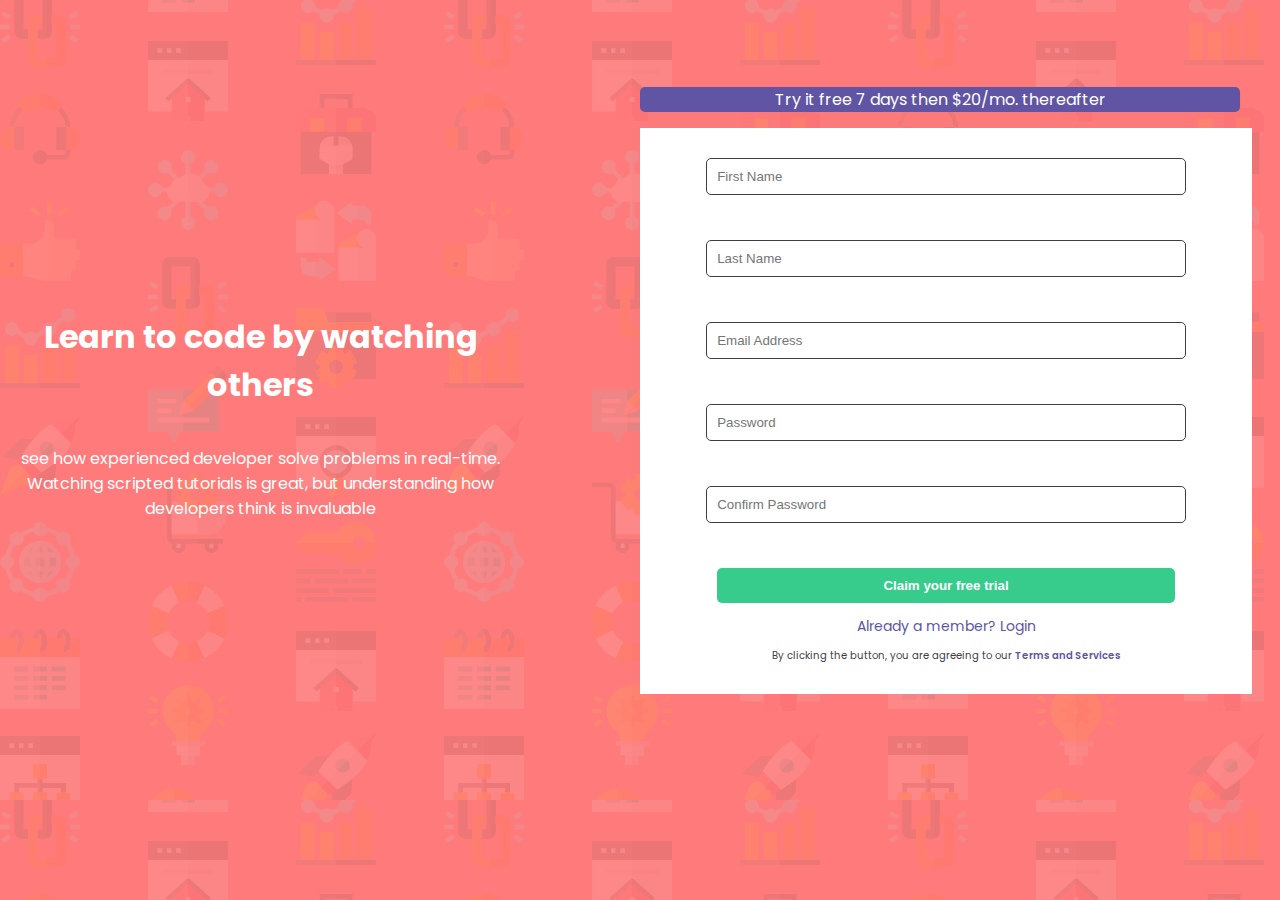
<file: index.html>
<!DOCTYPE html>
<html lang="en">
<head>
    <meta charset="UTF-8">
    <meta name="viewport" content="width=device-width, initial-scale=1.0">
    <title>mini project</title>
    <link rel="preconnect" href="https://fonts.googleapis.com">
<link rel="preconnect" href="https://fonts.gstatic.com" crossorigin>
<link href="https://fonts.googleapis.com/css2?family=Cedarville+Cursive&family=Poppins:ital,wght@0,100;0,200;0,300;0,400;0,500;0,600;0,700;0,800;0,900;1,100;1,200;1,300;1,400;1,500;1,600;1,700;1,800;1,900&display=swap" rel="stylesheet">
    <link rel="stylesheet" href="style.css">
</head>
<body>
    <div class="container">
        <div class="left">
            <h1>Learn to code by watching others</h1>
            <p>see how experienced developer solve problems in real-time. Watching scripted tutorials is great, but understanding how developers think is invaluable </p>
        </div>
        <div class="right">
            <div class="form-container">
                <div class="form-header">
                    <p>Try it free 7 days then $20/mo. thereafter</p>
                </div>
                <form id="form-signup" action="#">
                    <input class="signup" id="firstName"type="text" placeholder="First Name" >
                    <input class="signup" id="lastName"type="text" placeholder="Last Name" >
                    <input class="signup" id="emailAddress"type="email" placeholder="Email Address" >
                    <input class="signup" type="password" id="pass" placeholder="Password" >
                    <input class="signup" type="password" id="confpass" placeholder="Confirm Password" >
                    <button type="submit">Claim your free trial</button>
                    <a href="login.html">Already a member? Login</a>
                    <p>By clicking the button, you are agreeing to our <span>Terms and Services</span></p>
                </form>
                
            </div>
        </div>
    </div>
    <script src="javascript.js"></script>
</body>
</html>
</file>
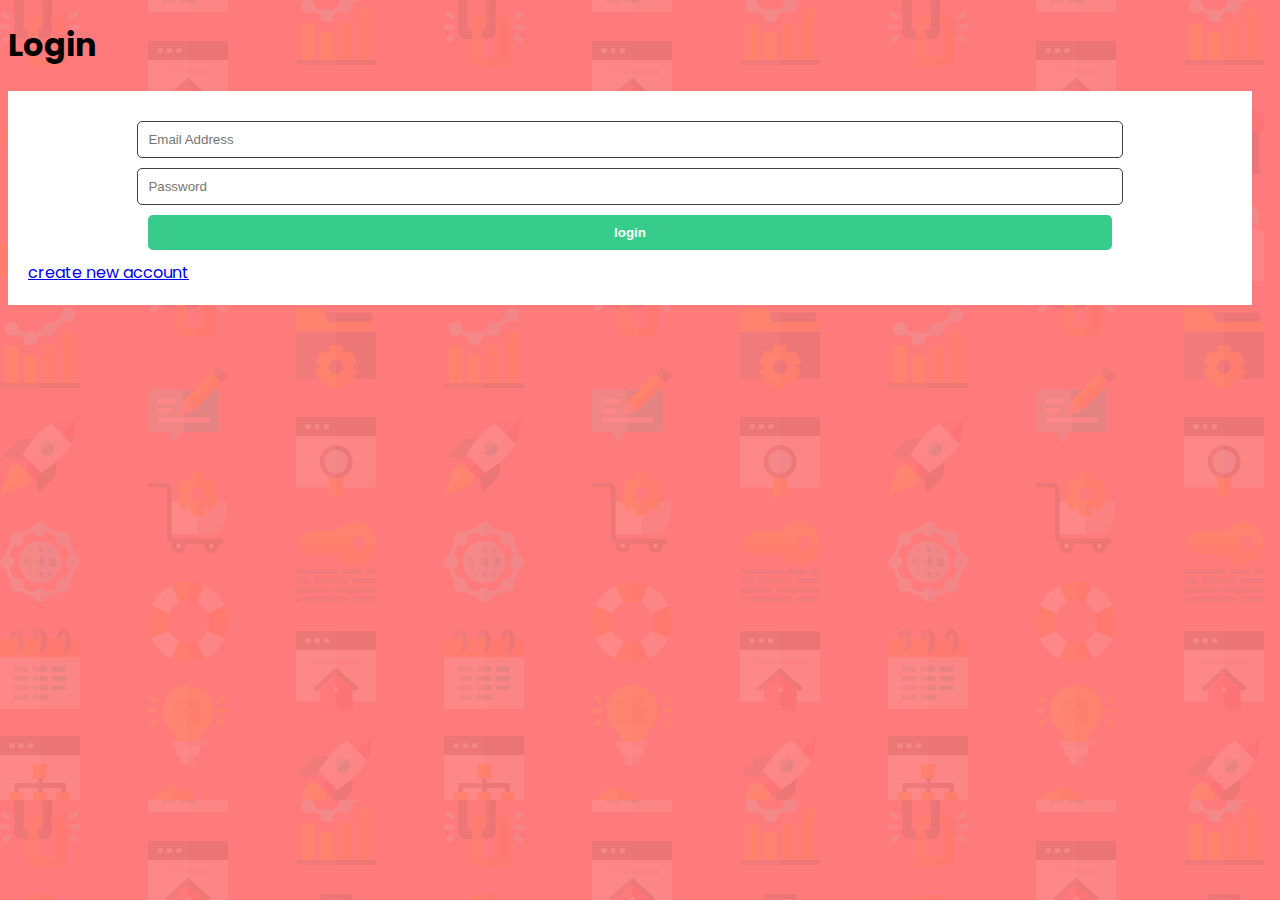
<file: login.html>
<!DOCTYPE html>
<html lang="en">
<head>
    <meta charset="UTF-8">
    <meta name="viewport" content="width=device-width, initial-scale=1.0">
    <title>Document</title>
    <link rel="preconnect" href="https://fonts.googleapis.com">
<link rel="preconnect" href="https://fonts.gstatic.com" crossorigin>
<link href="https://fonts.googleapis.com/css2?family=Cedarville+Cursive&family=Poppins:ital,wght@0,100;0,200;0,300;0,400;0,500;0,600;0,700;0,800;0,900;1,100;1,200;1,300;1,400;1,500;1,600;1,700;1,800;1,900&display=swap" rel="stylesheet">
    <link rel="stylesheet" href="style.css">
</head>
<body>
     <div class= "form-container">
                <h1>Login</h1>

                <form id="form-login" action="#">
                    <input class="login"  id="emailLogin" type="email" placeholder="Email Address" >
                    <input class="login" type="password" id="passLogin" placeholder="Password" >
                    <button type="submit">login</button>
                    <a href="index.html">create new account</a>
                </form>
            </div>
            <script src="javascript.js"></script>
</body>
</html>
</file>
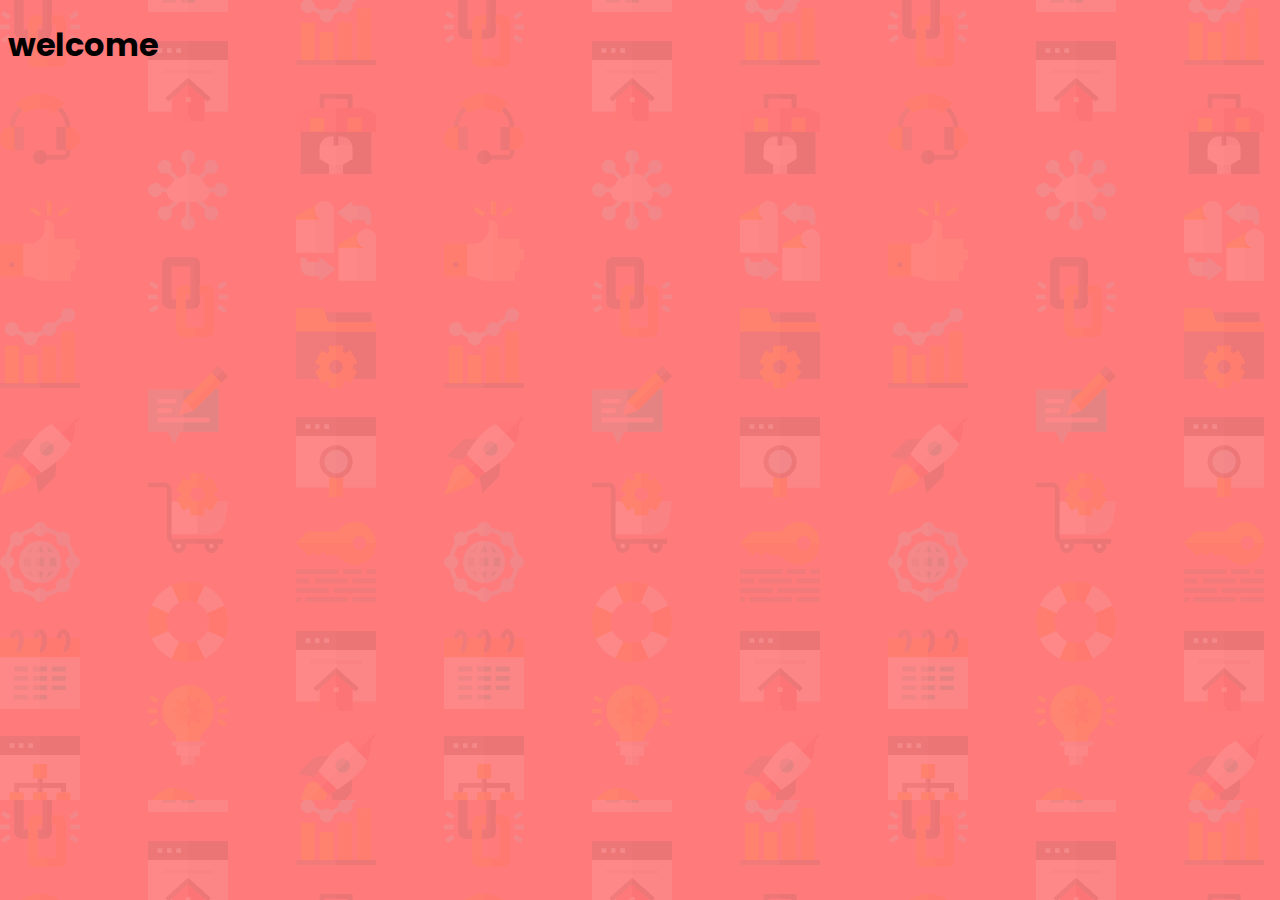
<file: welcome.html>
<!DOCTYPE html>
<html lang="en">
<head>
    <meta charset="UTF-8">
    <meta name="viewport" content="width=device-width, initial-scale=1.0">
    <title>welcome</title>
    <link rel="preconnect" href="https://fonts.googleapis.com">
<link rel="preconnect" href="https://fonts.gstatic.com" crossorigin>
<link href="https://fonts.googleapis.com/css2?family=Cedarville+Cursive&family=Poppins:ital,wght@0,100;0,200;0,300;0,400;0,500;0,600;0,700;0,800;0,900;1,100;1,200;1,300;1,400;1,500;1,600;1,700;1,800;1,900&display=swap" rel="stylesheet">
    <link rel="stylesheet" href="style.css">
</head>
<body>
    <h1>welcome</h1>
</body>
</html>
</file>
<file: style.css>
body{
    
Font-size: 16px;
font-family: Poppins;
font-Weight: 400, 500, 600, 700;
background-color: hsl(0, 100%, 74%) ;
background-image: url(photo/bg-intro-desktop.png);
}
.container{
    
    display: flex;
    justify-content: space-between;
    align-items: center;
    
    color: #ffffff;


}
.left{
    text-align: center;
    
    display:inline-flex;
    flex-flow: column wrap;
    width:40%;
}
.right{
    display:inline-flex;
    flex-flow: column wrap;
    text-align: center;
    margin-top: 5%;
    margin-bottom: 10%;
    width:50%;
}
form{
    background-color: #ffffff;
    color:hsl(249, 10%, 26%) ;
    margin-right: 20px;
    padding: 20px ;
}
form input ,form button{
    display: block;
    width: 80%;
    margin: 10px auto;
    padding: 10px;
    border-radius: 5px;
    border: none;
    -webkit-border-radius: 5px;
    -moz-border-radius: 5px;
    -ms-border-radius: 5px;
    -o-border-radius: 5px;
}

form button{
    background-color: hsl(154, 59%, 51%);
    color: #ffffff;
    font-weight: 600;
}
form input{
    border: hsl(249, 10%, 26%)  1px solid;
}
form p{
    font-size: 10px;
    
}
form p span{
    color: hsl(248, 32%, 49%);
    font-weight: 600;
}
.form-header{
    width:95% ;
    background-color: hsl(248, 32%, 49%);
    border-radius: 5px;
    -webkit-border-radius: 5px;
    -moz-border-radius: 5px;
    -ms-border-radius: 5px;
    -o-border-radius: 5px;
}
.container a{
    text-decoration: none;
    color: hsl(248, 32%, 49%);
    font-size: 14px;
}
.form-login{
    text-align: center;
    margin-left: 25%;
    margin-right: 25%;
     width:50%;
}
.form-login a{
    text-decoration: none;
    color: hsl(248, 32%, 49%);
    font-size: 14px;
}
.form-login h1{
    text-align: center;
}
</file>
